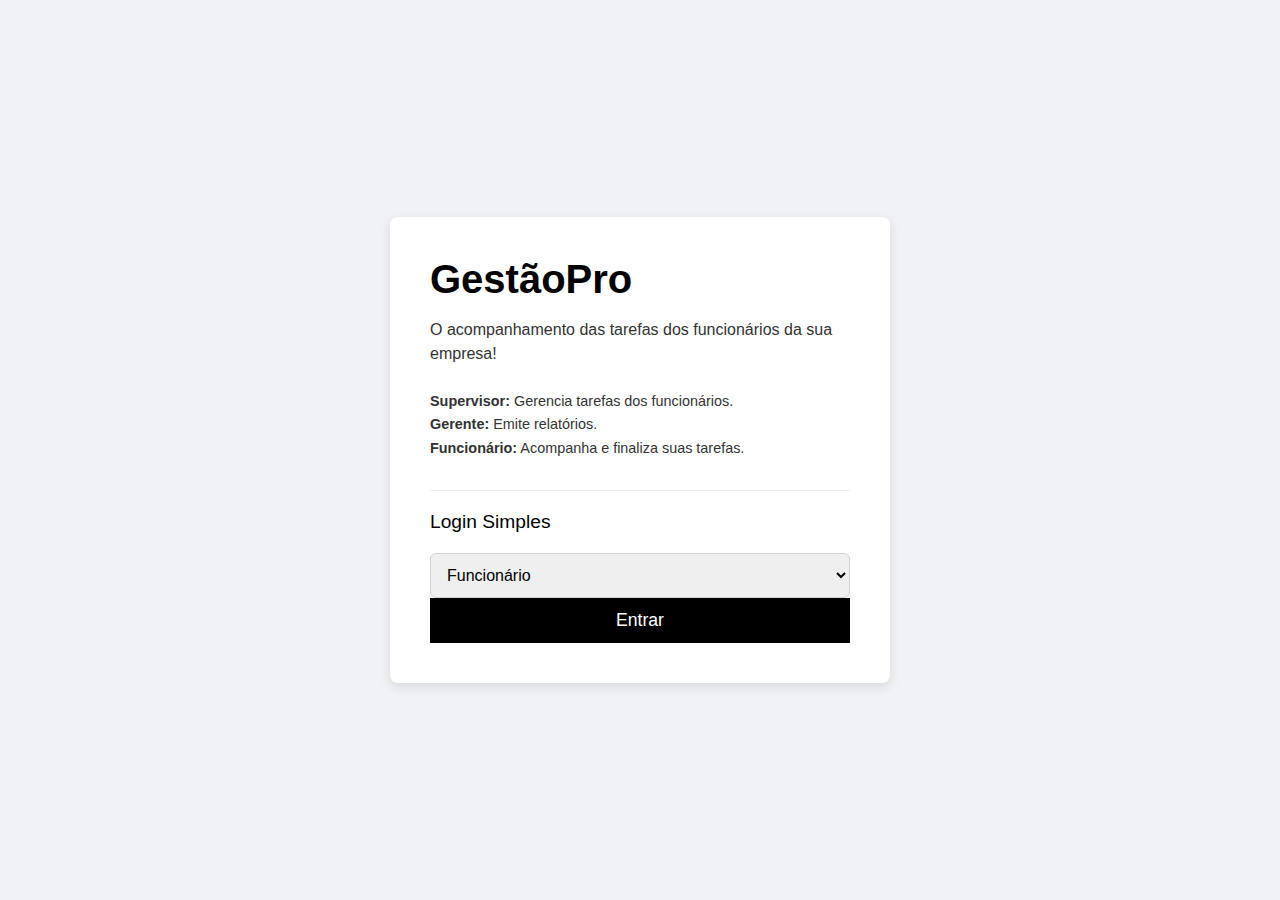
<file: A3/projeto-final/src/frontapi/html/index.html>
<!DOCTYPE html>
<html lang="pt-BR">
<head>
  <meta charset="UTF-8">
  <meta name="viewport" content="width=device-width, initial-scale=1.0">
  <title>GestãoPro - Login</title>
  <link rel="stylesheet" href="../css/style.css">
</head>
<body class="login-page">

<main class="login-container">
  <h1>GestãoPro</h1>
  <p>O acompanhamento das tarefas dos funcionários da sua empresa!</p>

  <div class="roles-description">
    <p><strong>Supervisor:</strong> Gerencia tarefas dos funcionários.</p>
    <p><strong>Gerente:</strong> Emite relatórios.</p>
    <p><strong>Funcionário:</strong> Acompanha e finaliza suas tarefas.</p>
  </div>

  <form id="login-form">
    <h2>Login Simples</h2>

    <select id="role-select" name="role" required>
      <option value="Funcionario">Funcionário</option>
      <option value="Supervisor">Supervisor</option>
      <option value="Gerente">Gerente</option>
    </select>
    
    <button type="submit">Entrar</button>
  </form>
</main>

<script src="../js/script.js"></script>
</body>
</html>
</file>
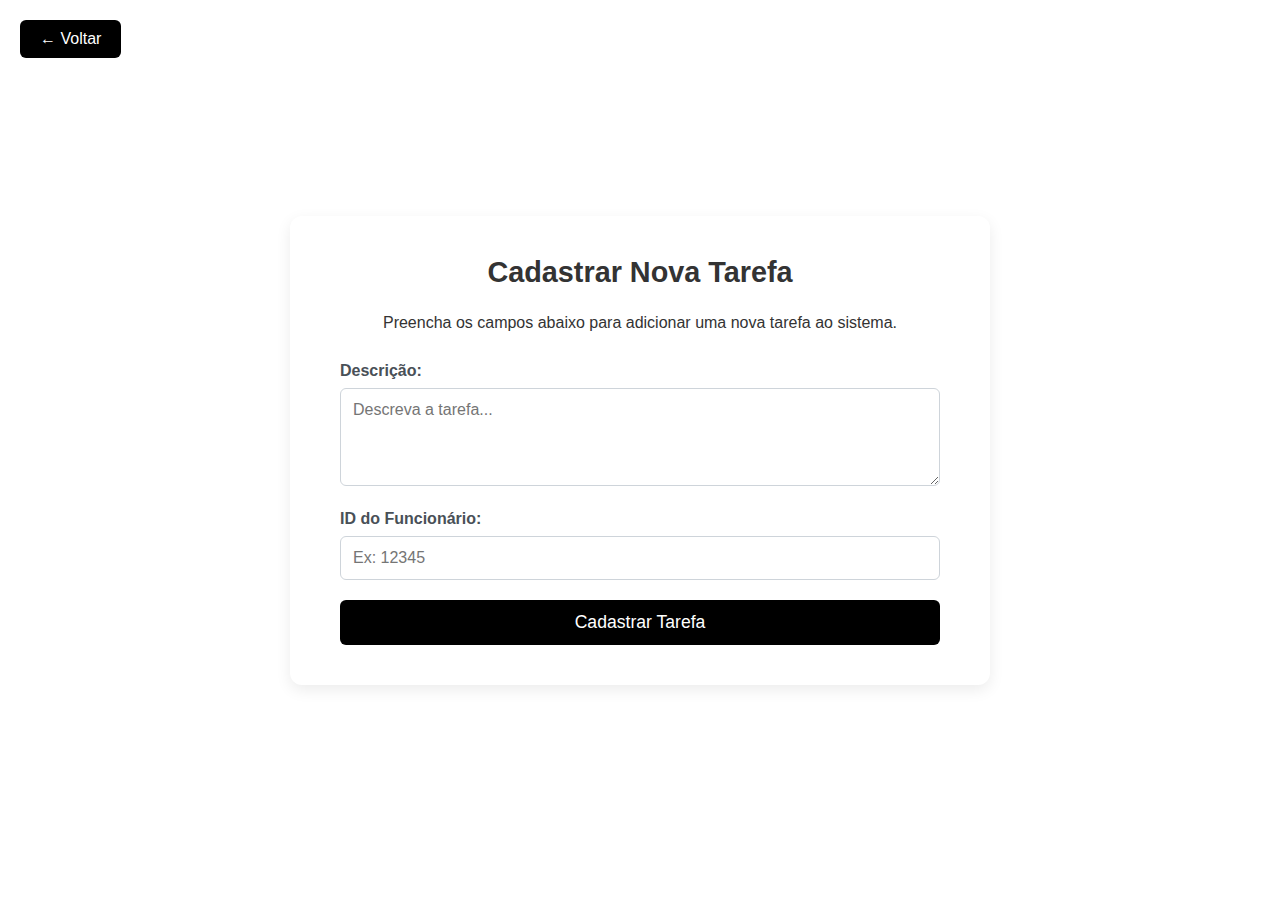
<file: A3/projeto-final/src/frontapi/html/cadastroTarefa.html>
<!DOCTYPE html>
<html lang="pt-BR">
<head>
  <meta charset="UTF-8">
  <meta name="viewport" content="width=device-width, initial-scale=1.0">
  <title>Cadastrar Tarefa - Supervisor</title>
  <link rel="stylesheet" href="../css/style.css">
</head>
<body>

<a href="supervisor.html" class="btn btn-back">← Voltar</a>

<div class="container">
  <main class="content-box">
    <h2>Cadastrar Nova Tarefa</h2>
    <p>Preencha os campos abaixo para adicionar uma nova tarefa ao sistema.</p>

    <form id="create-task-form" class="form-layout">
      <div class="form-group">
        <label for="descricao">Descrição:</label>
        <textarea id="descricao" name="descricao" placeholder="Descreva a tarefa..." rows="4" required></textarea>
      </div>

      <div class="form-group">
        <label for="funcionarioId">ID do Funcionário:</label>
        <input type="number" id="funcionarioId" name="funcionarioId" placeholder="Ex: 12345" required>
      </div>

      <button type="submit" class="btn">Cadastrar Tarefa</button>
    </form>
  </main>
</div>

<script src="../js/script.js"></script>
</body>
</html>
</file>
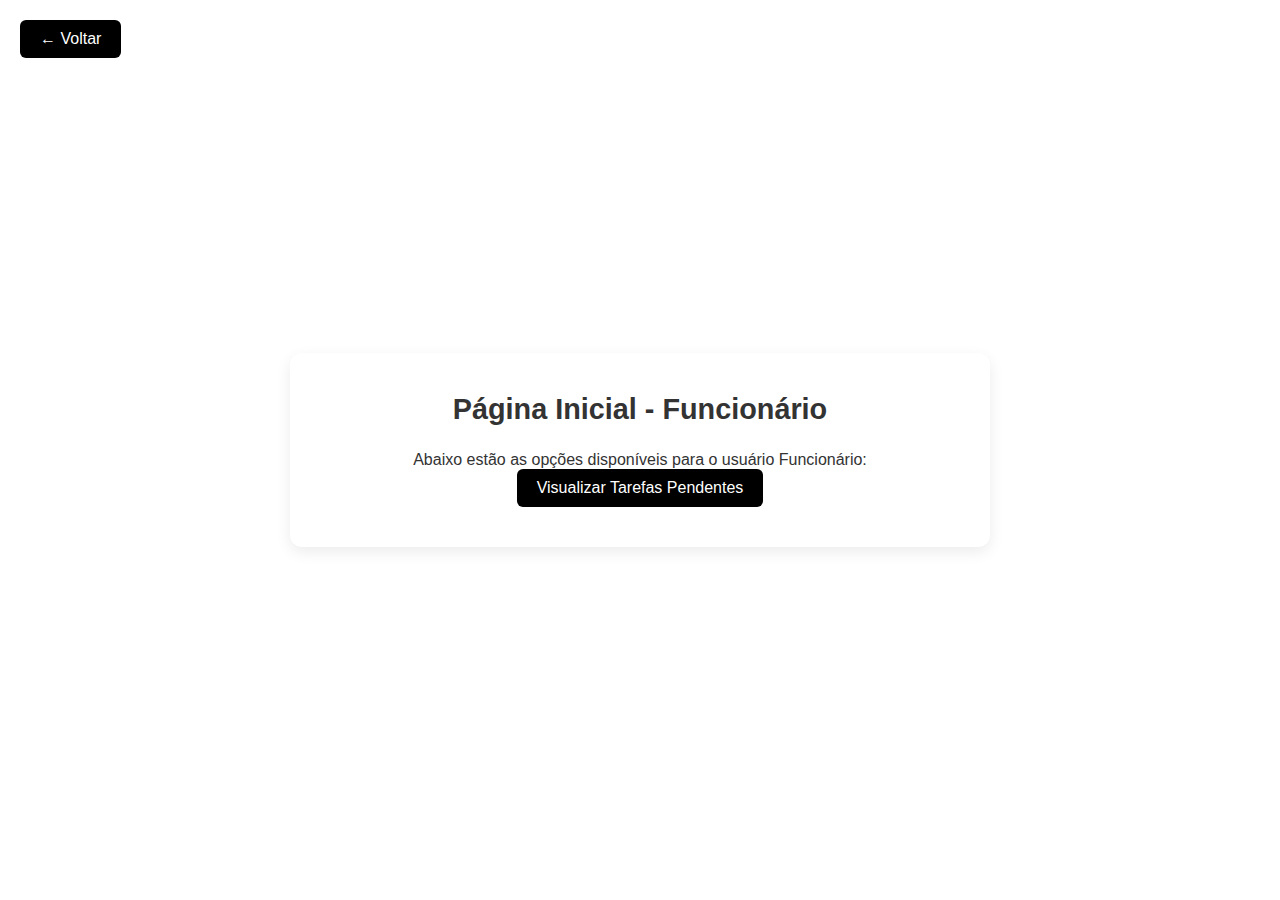
<file: A3/projeto-final/src/frontapi/html/funcionario.html>
<!DOCTYPE html>
<html lang="pt-BR">
<head>
  <meta charset="UTF-8">
  <meta name="viewport" content="width=device-width, initial-scale=1.0">
  <title>Página Inicial - Funcionário</title>
  <link rel="stylesheet" href="../css/style.css">
</head>
<body>

<a href="index.html" class="btn btn-back">← Voltar</a>

<div class="container">
  <main class="content-box">
    <h2>Página Inicial - Funcionário</h2>
    <p>Abaixo estão as opções disponíveis para o usuário Funcionário:</p>
    <a href="tarefasFuncionario.html" class="btn">Visualizar Tarefas Pendentes</a>
  </main>
</div>

</body>
</html>
</file>
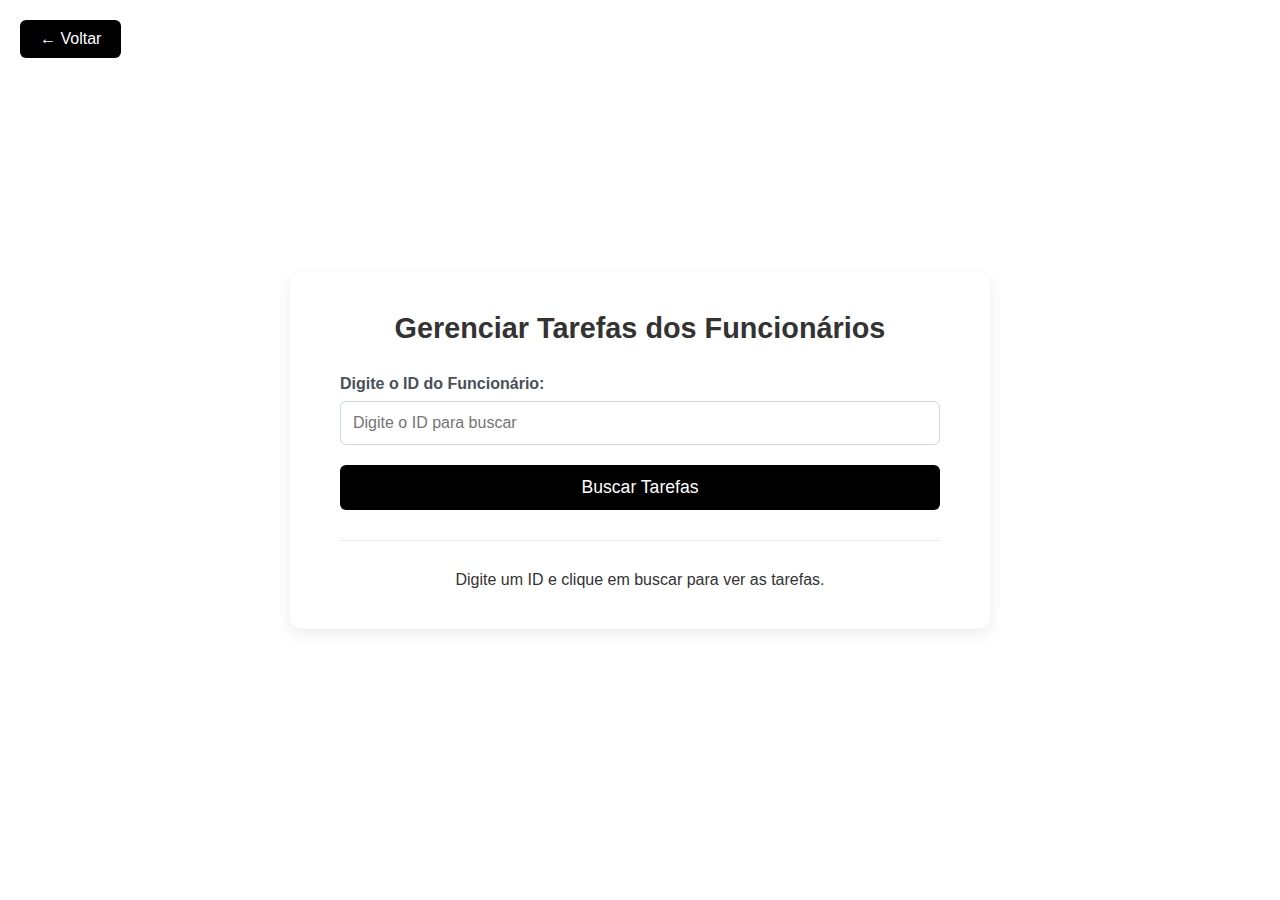
<file: A3/projeto-final/src/frontapi/html/gerenciarTarefa.html>
<!DOCTYPE html>
<html lang="pt-BR">
<head>
  <meta charset="UTF-8">
  <meta name="viewport" content="width=device-width, initial-scale=1.0">
  <title>Gerenciar Tarefas - Supervisor</title>
  <link rel="stylesheet" href="../css/style.css">
</head>
<body>

<a href="supervisor.html" class="btn btn-back">← Voltar</a>

<div class="container">
  <main class="content-box">
    <h2>Gerenciar Tarefas dos Funcionários</h2>

    <form id="search-tasks-form" class="form-layout">
      <div class="form-group">
        <label for="search-funcionarioId">Digite o ID do Funcionário:</label>
        <input type="number" id="search-funcionarioId" name="funcionarioId" placeholder="Digite o ID para buscar" required>
      </div>
      <button type="submit" class="btn">Buscar Tarefas</button>
    </form>

    <hr class="separator">

    <div id="task-results-container">
      <p id="search-results-message">Digite um ID e clique em buscar para ver as tarefas.</p>
    </div>
  </main>
</div>

<script src="../js/script.js"></script>
</body>
</html>
</file>
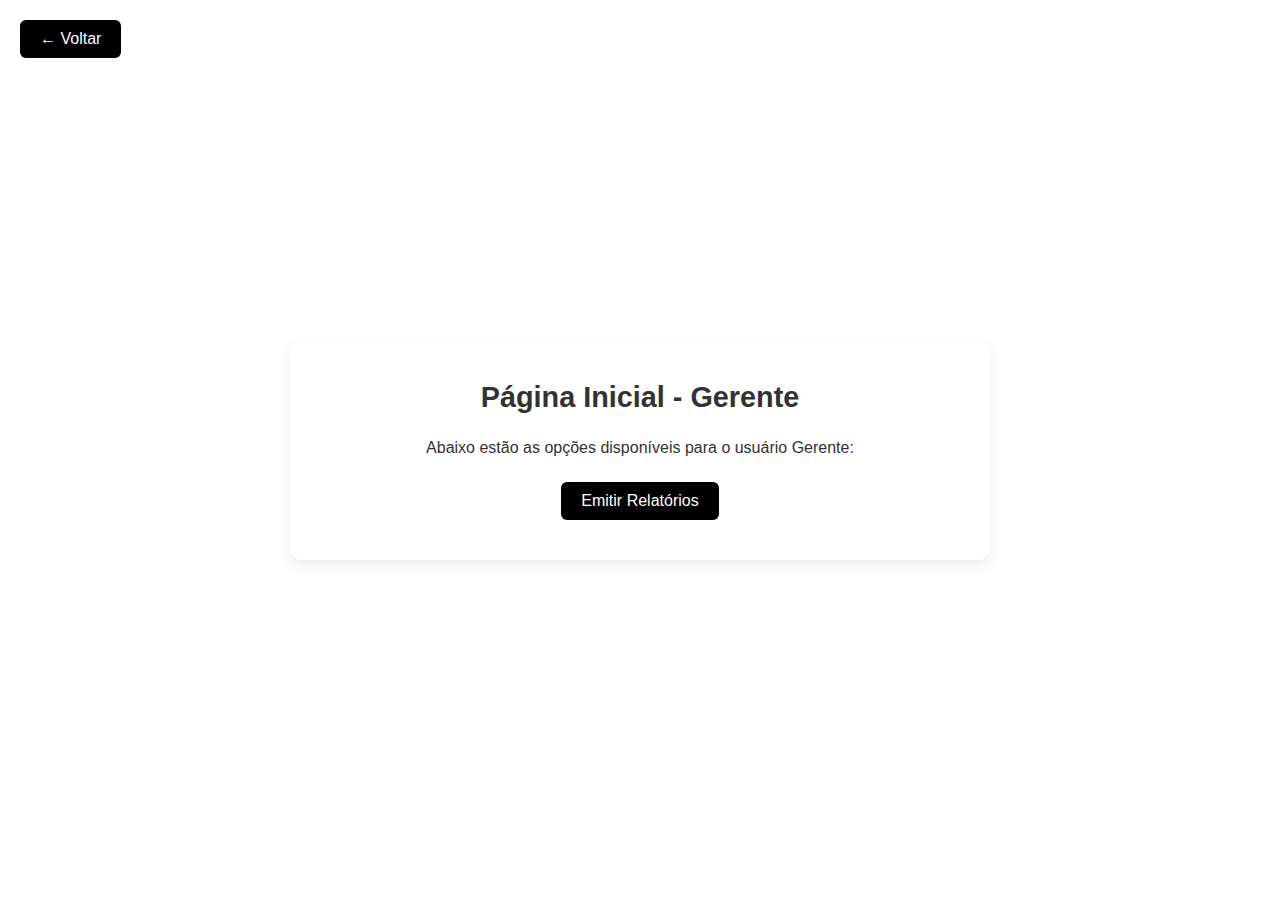
<file: A3/projeto-final/src/frontapi/html/gerente.html>
<!DOCTYPE html>
<html lang="pt-BR">
<head>
  <meta charset="UTF-8">
  <meta name="viewport" content="width=device-width, initial-scale=1.0">
  <title>Página Inicial - Gerente</title>
  <link rel="stylesheet" href="../css/style.css">
</head>
<body>

<a href="index.html" class="btn btn-back">← Voltar</a>

<div class="container">
  <main class="content-box">
    <h2>Página Inicial - Gerente</h2>
    <p>Abaixo estão as opções disponíveis para o usuário Gerente:</p>

    <div class="button-group">
      <a href="relatoriosGerente.html" class="btn">Emitir Relatórios</a>
    </div>
  </main>
</div>

<script src="../js/script.js"></script>
</body>
</html>
</file>
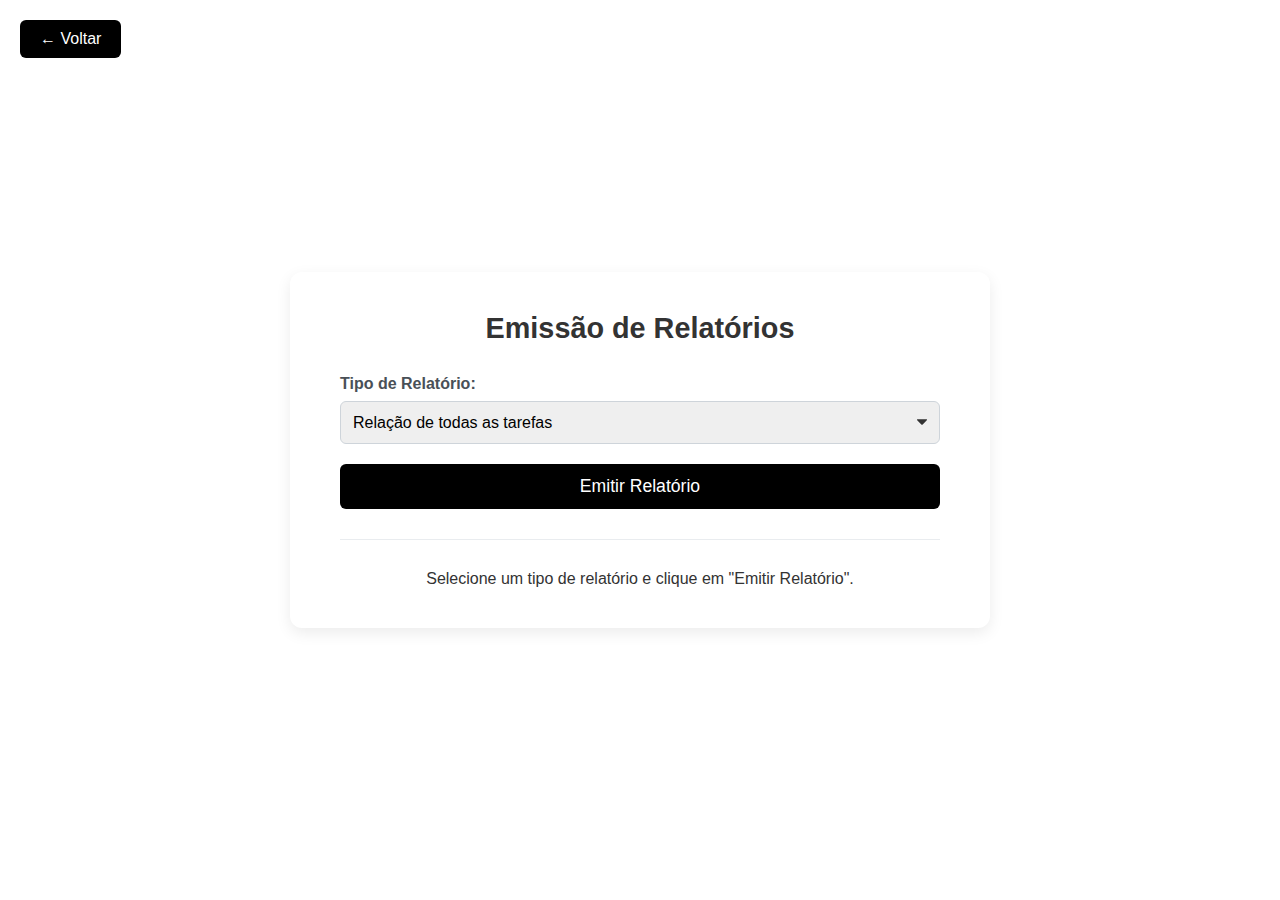
<file: A3/projeto-final/src/frontapi/html/relatoriosGerente.html>
<!DOCTYPE html>
<html lang="pt-BR">
<head>
  <meta charset="UTF-8">
  <meta name="viewport" content="width=device-width, initial-scale=1.0">
  <title>Relatórios - Gerente</title>
  <link rel="stylesheet" href="../css/style.css">
</head>
<body>

<a href="gerente.html" class="btn btn-back">← Voltar</a>

<div class="container">
  <main class="content-box">
    <h2>Emissão de Relatórios</h2>

    <form id="report-form" class="form-layout">
      <div class="form-group">
        <label for="report-type">Tipo de Relatório:</label>
        <select id="report-type" name="report-type">
          <option value="todas-tarefas">Relação de todas as tarefas</option>
          <option value="tarefas-pendentes">Relação de tarefas pendentes</option>
          <option value="funcionarios-livres">Relação de funcionários sem tarefas</option>
        </select>
      </div>
      <button type="submit" class="btn">Emitir Relatório</button>
    </form>

    <hr class="separator">

    <div id="report-results-container">
      <p>Selecione um tipo de relatório e clique em "Emitir Relatório".</p>
    </div>
  </main>
</div>

<script src="../js/script.js"></script>
</body>
</html>
</file>
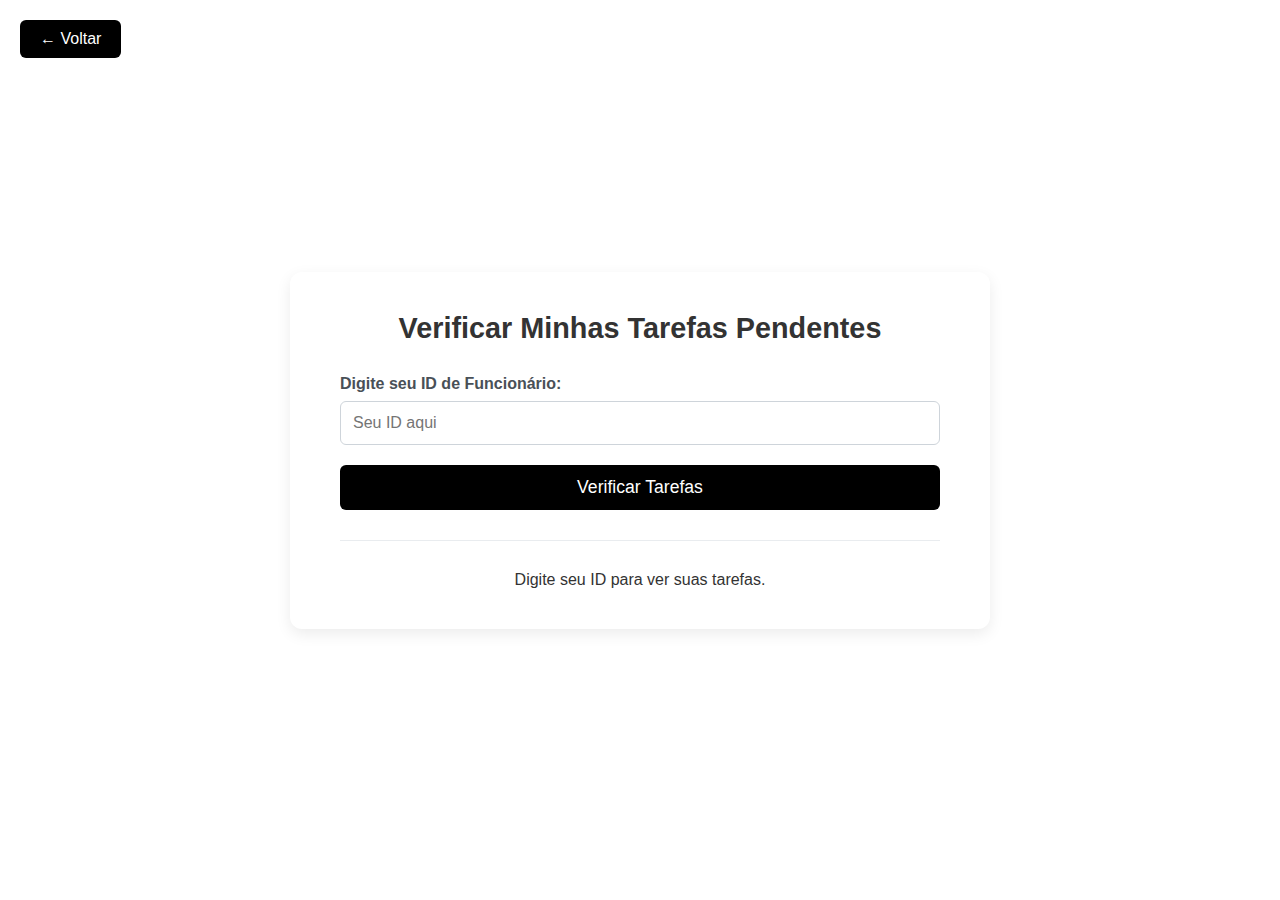
<file: A3/projeto-final/src/frontapi/html/tarefasFuncionario.html>
<!DOCTYPE html>
<html lang="pt-BR">
<head>
  <meta charset="UTF-8">
  <meta name="viewport" content="width=device-width, initial-scale=1.0">
  <title>Verificar Tarefas Pendentes</title>
  <link rel="stylesheet" href="../css/style.css">
</head>
<body>
<a href="funcionario.html" class="btn btn-back">← Voltar</a>

<div class="container">

  <main class="content-box">
    <h2>Verificar Minhas Tarefas Pendentes</h2>

    <form id="check-tasks-form" class="form-layout">
      <div class="form-group">
        <label for="check-employee-id">Digite seu ID de Funcionário:</label>
        <input type="number" id="check-employee-id" placeholder="Seu ID aqui" required>
      </div>
      <button type="submit" class="btn">Verificar Tarefas</button>
    </form>

    <hr class="separator">

    <div id="check-tasks-results-container">
      <p>Digite seu ID para ver suas tarefas.</p>
    </div>
  </main>
</div>

<script src="../js/script.js"></script>
</body>
</html>
</file>
<file: A3/projeto-final/src/frontapi/css/style.css>
* {
  margin: 0;
  padding: 0;
  box-sizing: border-box;
}

body {
  font-family: -apple-system, BlinkMacSystemFont, 'Segoe UI', Roboto, Oxygen, Ubuntu, Cantarell, 'Open Sans', 'Helvetica Neue', sans-serif;
  color: #333;
  background-color: #ffffff;
}

body.login-page {
  background-color: #f0f2f5;
  display: flex;
  justify-content: center;
  align-items: center;
  min-height: 100vh;
}

.login-container {
  background-color: #ffffff;
  padding: 40px;
  border-radius: 8px;
  box-shadow: 0 4px 12px rgba(0, 0, 0, 0.1);
  width: 100%;
  max-width: 500px;
}

.login-container h1,
.login-container h2 {
  color: #000;
}

.login-container h1 {
  font-size: 2.5rem;
  margin-bottom: 16px;
}

.login-container h2 {
  font-size: 1.2rem;
  font-weight: normal;
  text-align: left;
  margin-bottom: 20px;
  border-top: 1px solid #eee;
  padding-top: 20px;
}

.login-container > p {
  font-size: 1rem;
  margin-bottom: 24px;
  line-height: 1.5;
}

.roles-description p {
  font-size: 0.9rem;
  line-height: 1.6;
}

.roles-description strong {
  font-weight: 600;
}

.container {
  display: flex;
  justify-content: center;
  align-items: center;
  min-height: 100vh;
  padding: 40px 20px;
}

.content-box {
  background-color: #ffffff;
  padding: 40px 50px;
  border-radius: 12px;
  box-shadow: 0 5px 15px rgba(0, 0, 0, 0.08);
  width: 100%;
  max-width: 700px;
  text-align: center;
}

.content-box h2 {
  font-size: 1.8rem;
  margin-bottom: 25px;
}

.btn {
  display: inline-block;
  padding: 10px 20px;
  background-color: #000000;
  color: #ffffff;
  text-decoration: none;
  border: none;
  border-radius: 6px;
  cursor: pointer;
  transition: background-color 0.3s ease;
}

.btn:hover {
  background-color: #333;
}

.btn-back {
  position: absolute;
  top: 20px;
  left: 20px;
}

.btn-back-internal {
  display: block;
  width: fit-content;
  margin-bottom: 25px;
}

.button-group {
  display: flex;
  justify-content: center;
  gap: 15px;
  margin-top: 25px;
  flex-wrap: wrap;
}

.separator {
  border: none;
  height: 1px;
  background-color: #e9ecef;
  margin: 30px 0;
}

.hidden {
  display: none;
}

#login-form,
.form-layout {
  margin-top: 30px;
  text-align: left;
}

.form-group {
  margin-bottom: 20px;
}

.form-group label {
  display: block;
  margin-bottom: 8px;
  font-weight: 600;
  color: #495057;
}

#login-form select,
#login-form input,
.form-group input[type="text"],
.form-group input[type="number"],
.form-group textarea,
.form-group select {
  width: 100%;
  padding: 12px;
  border: 1px solid #ced4da;
  border-radius: 6px;
  font-size: 1rem;
  font-family: inherit;
  transition: border-color 0.2s, box-shadow 0.2s;
}

.form-group select {
  -webkit-appearance: none;
  -moz-appearance: none;
  appearance: none;
  background-image: url('data:image/svg+xml;charset=US-ASCII,%3Csvg%20xmlns%3D%22http%3A%2F%2Fwww.w3.org%2F2000%2Fsvg%22%20width%3D%22292.4%22%20height%3D%22292.4%22%3E%3Cpath%20fill%3D%22%23333%22%20d%3D%22M287%2069.4a17.6%2017.6%200%200%200-13-5.4H18.4c-5%200-9.3%201.8-12.9%205.4A17.6%2017.6%200%200%200%200%2082.2c0%205%201.8%209.3%205.4%2012.9l128%20127.9c3.6%203.6%207.8%205.4%2012.8%205.4s9.2-1.8%2012.8-5.4L287%2095c3.5-3.5%205.4-7.8%205.4-12.8%200-5-1.9-9.2-5.5-12.8z%22%2F%3E%3C%2Fsvg%3E');
  background-repeat: no-repeat;
  background-position: right 12px top 50%;
  background-size: .65em auto;
}

.form-group input[type="text"]:focus,
.form-group input[type="number"]:focus,
.form-group textarea:focus,
.form-group select:focus {
  outline: none;
  border-color: #000;
  box-shadow: 0 0 0 2px rgba(0, 0, 0, 0.1);
}

#login-form button,
.form-layout .btn {
  width: 100%;
  padding: 12px;
  font-size: 1.1rem;
  background-color: #000;
  color: #fff;
  border: none;
  cursor: pointer;
}

#task-list-container,
#task-results-container {
  display: flex;
  flex-direction: column;
  gap: 20px;
}

.task-card {
  background-color: #f8f9fa;
  border: 1px solid #e9ecef;
  border-radius: 8px;
  padding: 25px;
  text-align: left;
}

.task-card h3 {
  font-size: 1.25rem;
  margin-bottom: 15px;
  font-weight: 600;
}

.task-card p {
  margin-bottom: 8px;
  line-height: 1.6;
  color: #343a40;
}

.task-card p strong {
  color: #495057;
}

.task-card .btn-complete {
  margin-top: 15px;
  padding: 8px 16px;
  background-color: #000;
  color: #fff;
  border: none;
  border-radius: 5px;
  cursor: pointer;
  font-size: 0.9rem;
}

.report-table {
  width: 100%;
  border-collapse: collapse;
  margin-top: 25px;
  font-size: 0.9rem;
}

.report-table th,
.report-table td {
  padding: 10px 12px;
  text-align: left;
  border: 1px solid #dee2e6;
}

.report-table thead th {
  background-color: #e9ecef;
  font-weight: 600;
}

.report-table tbody tr:nth-child(even) {
  background-color: #f8f9fa;
}
</file>
